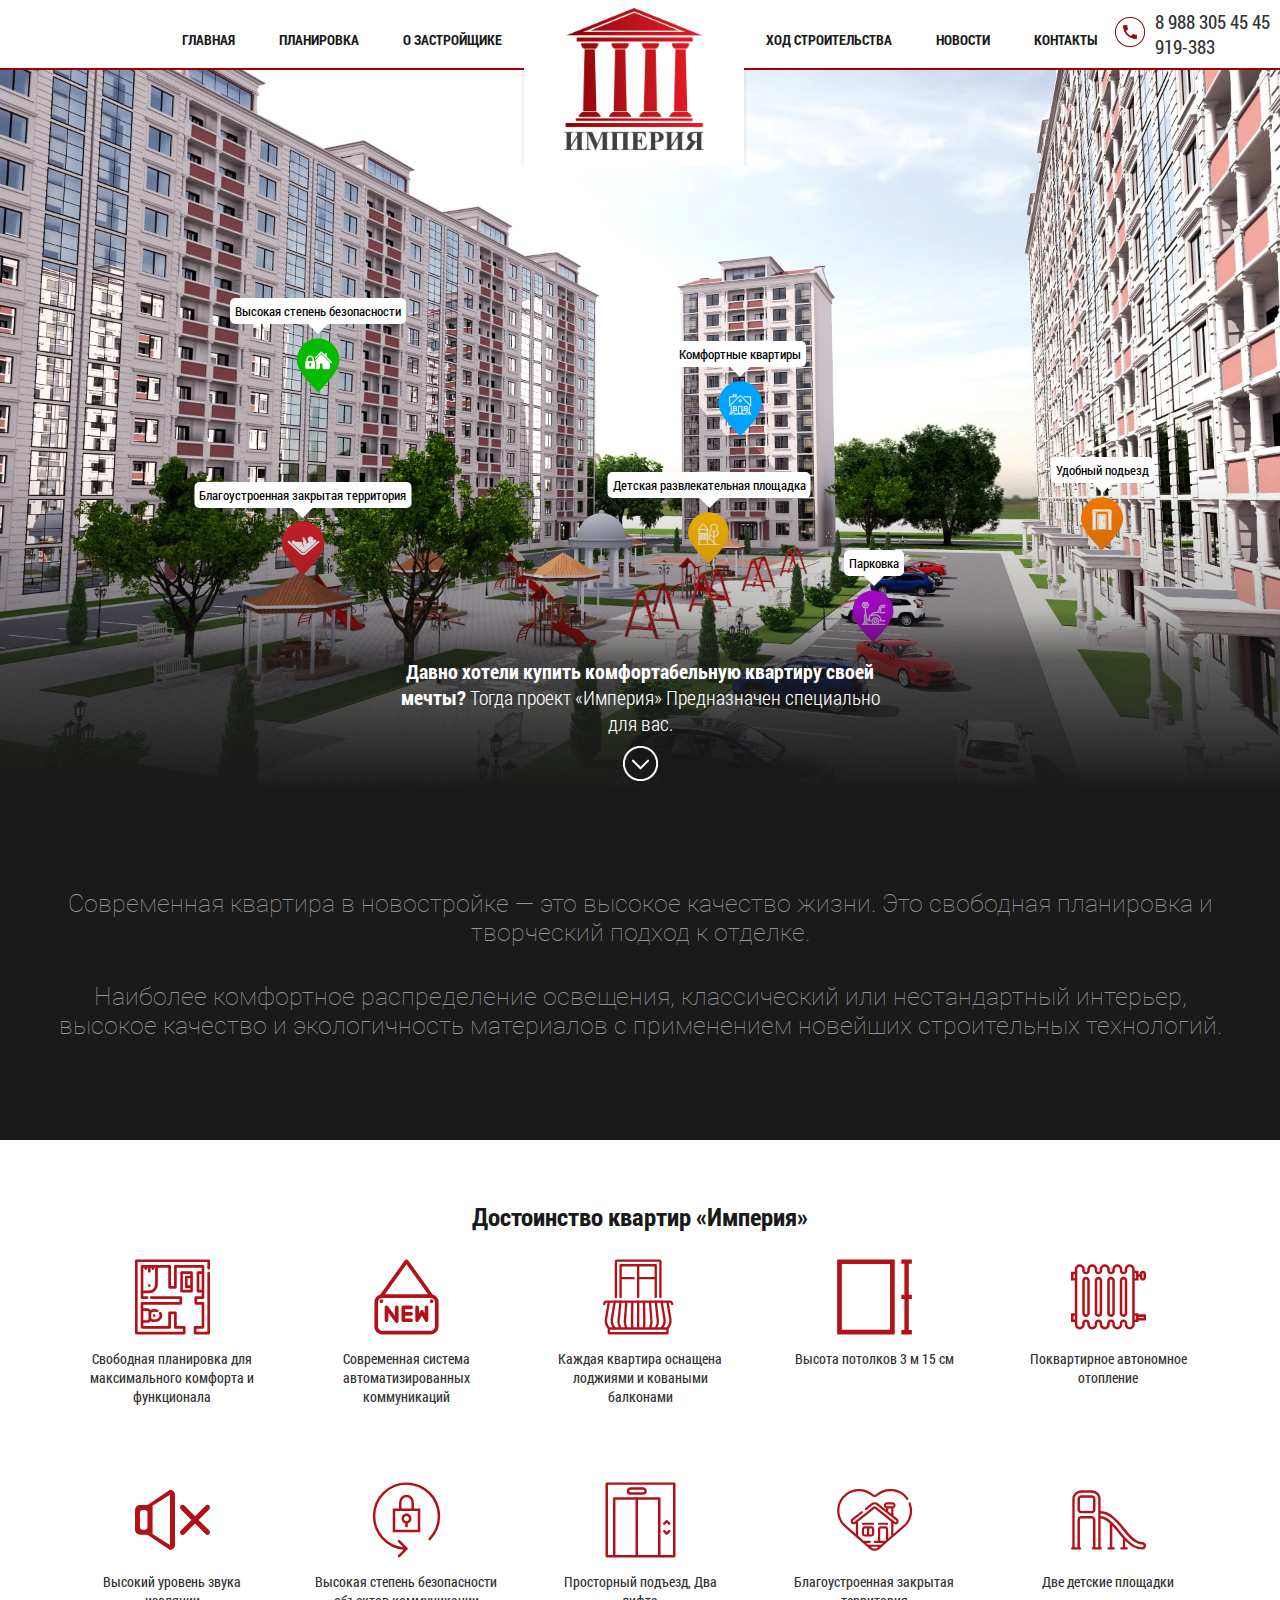
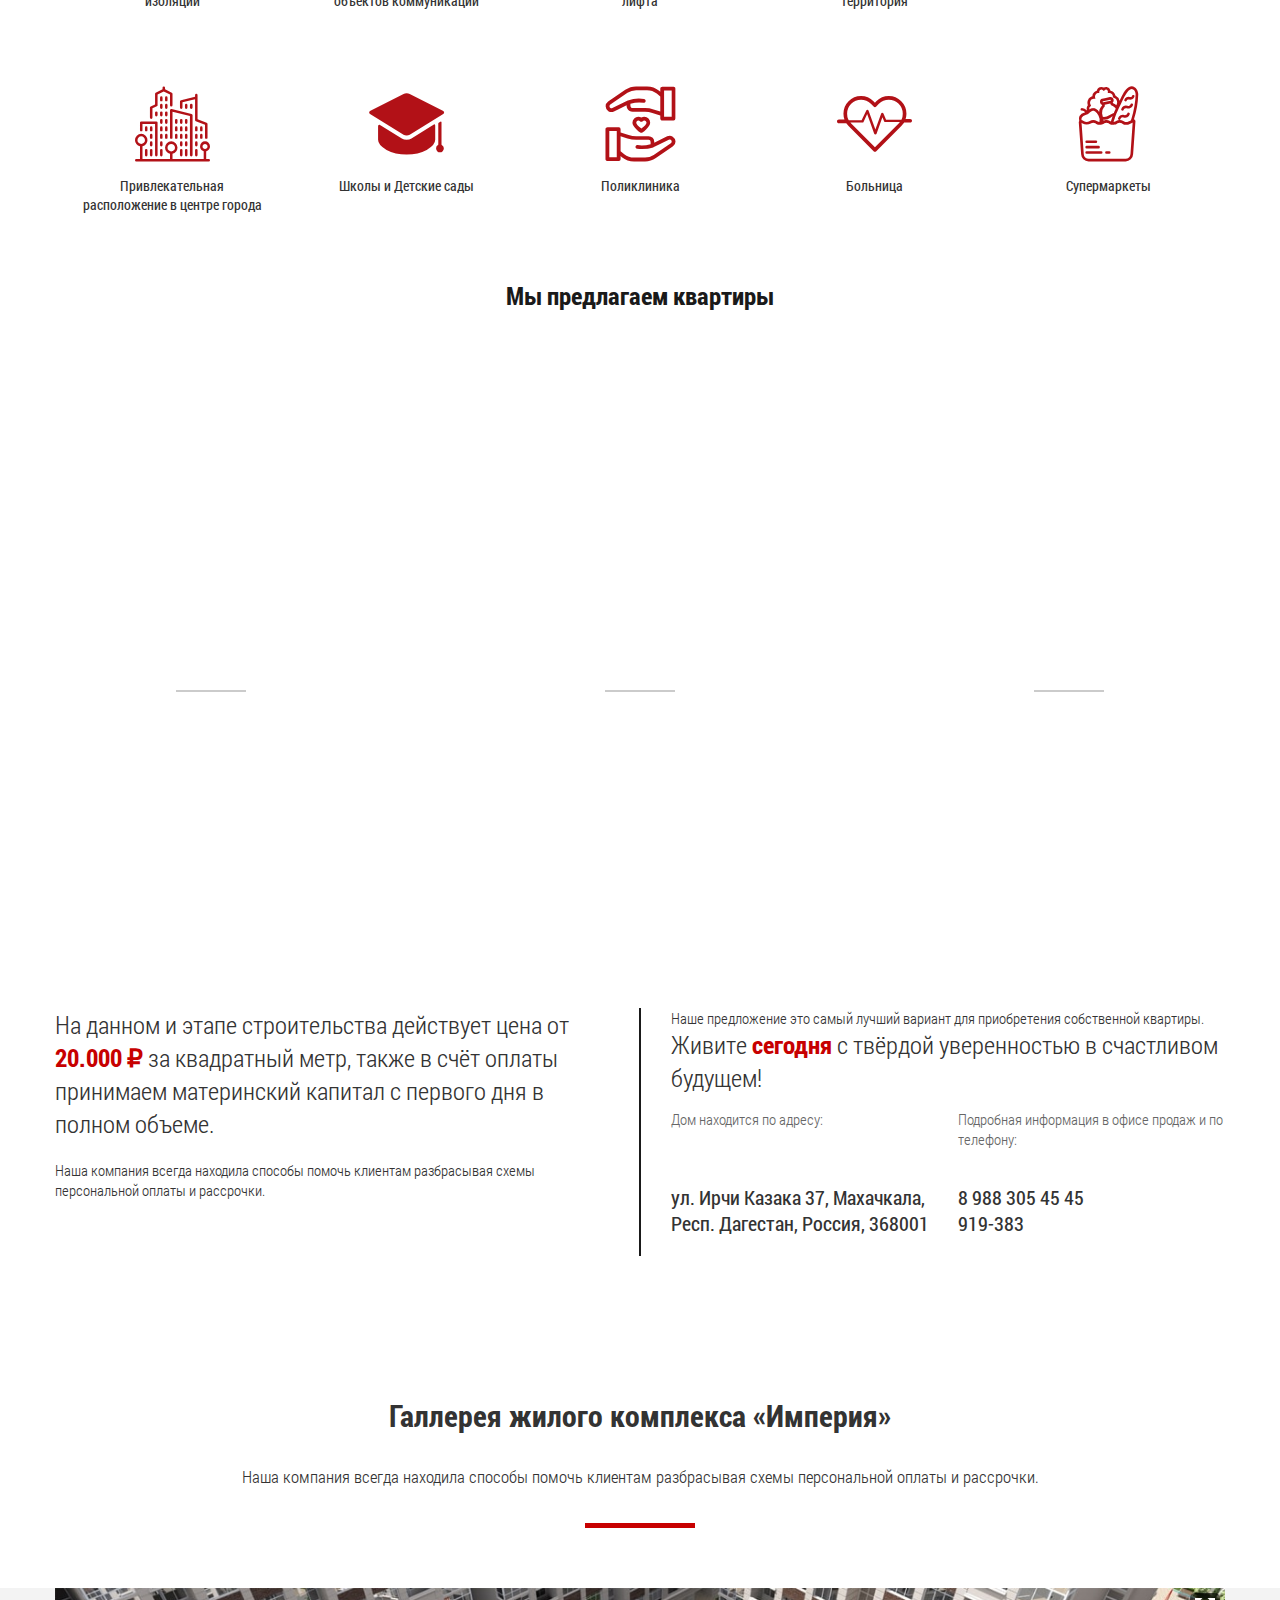
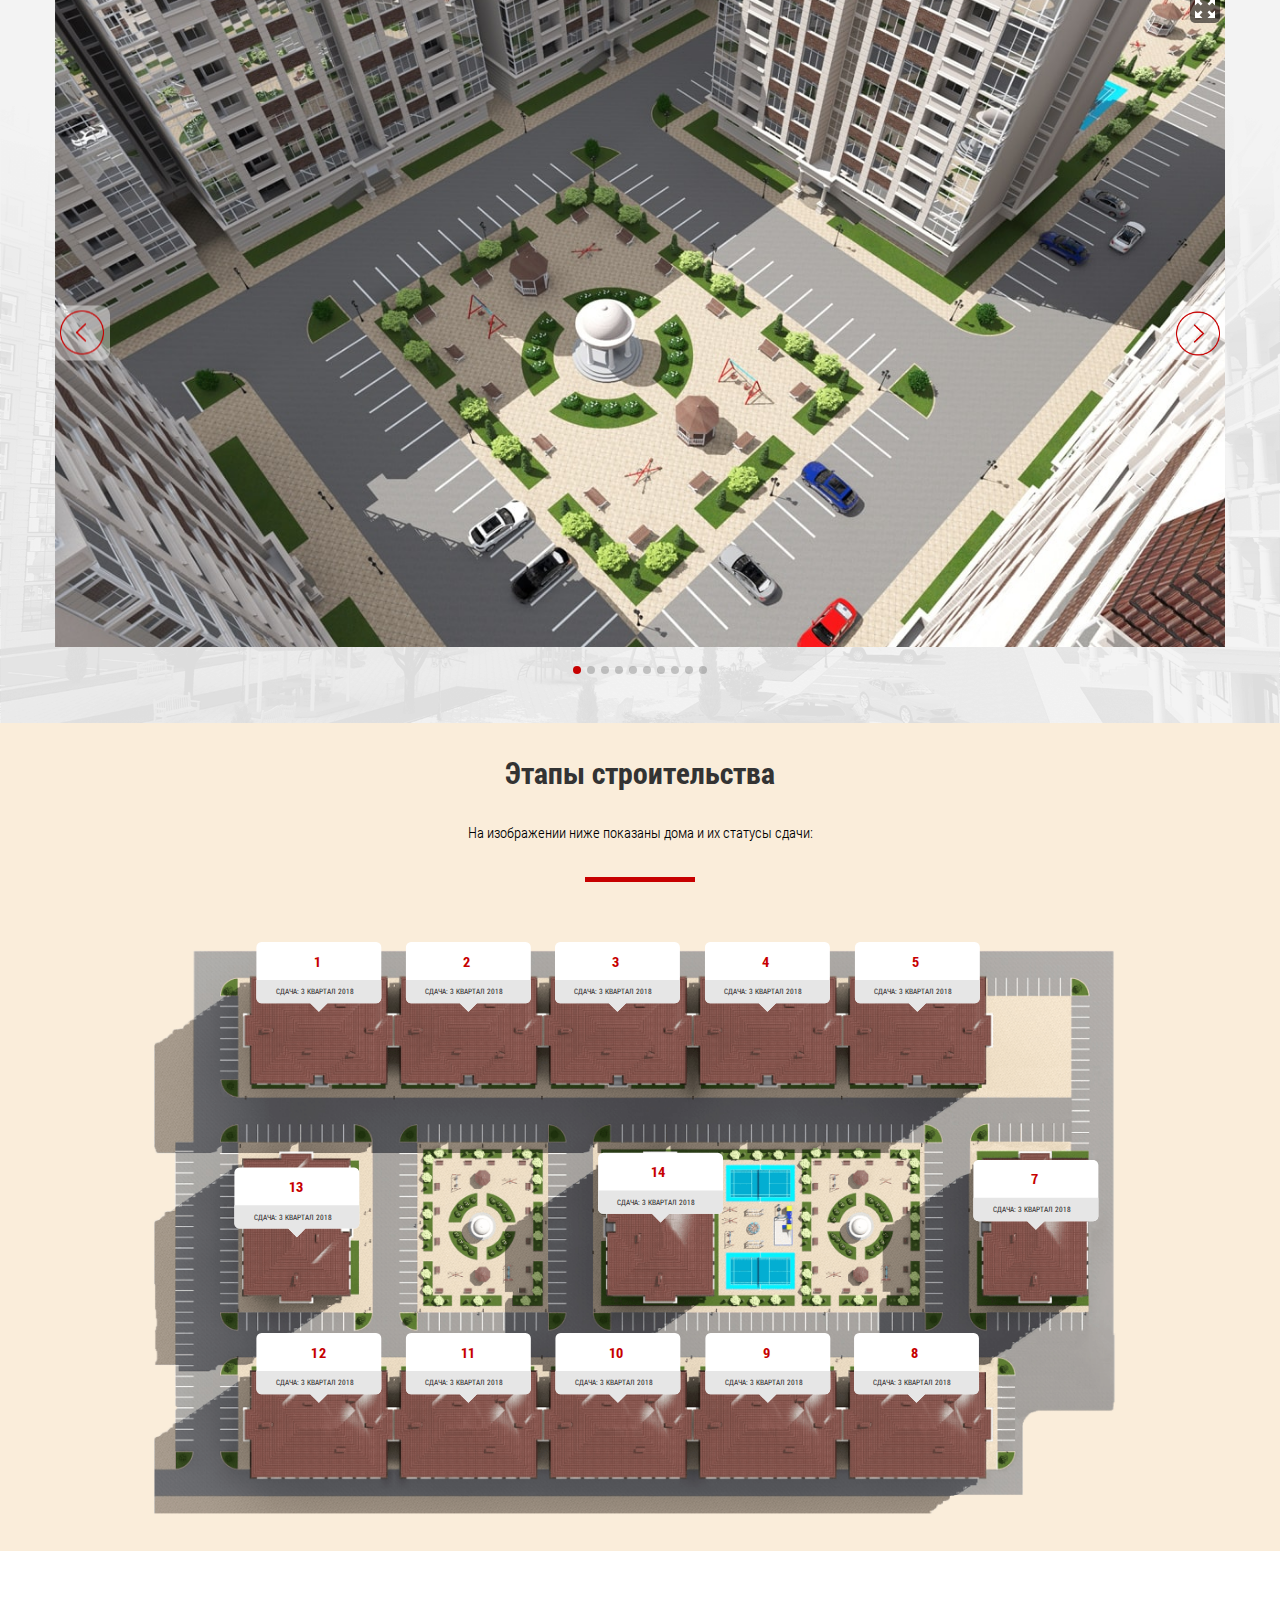
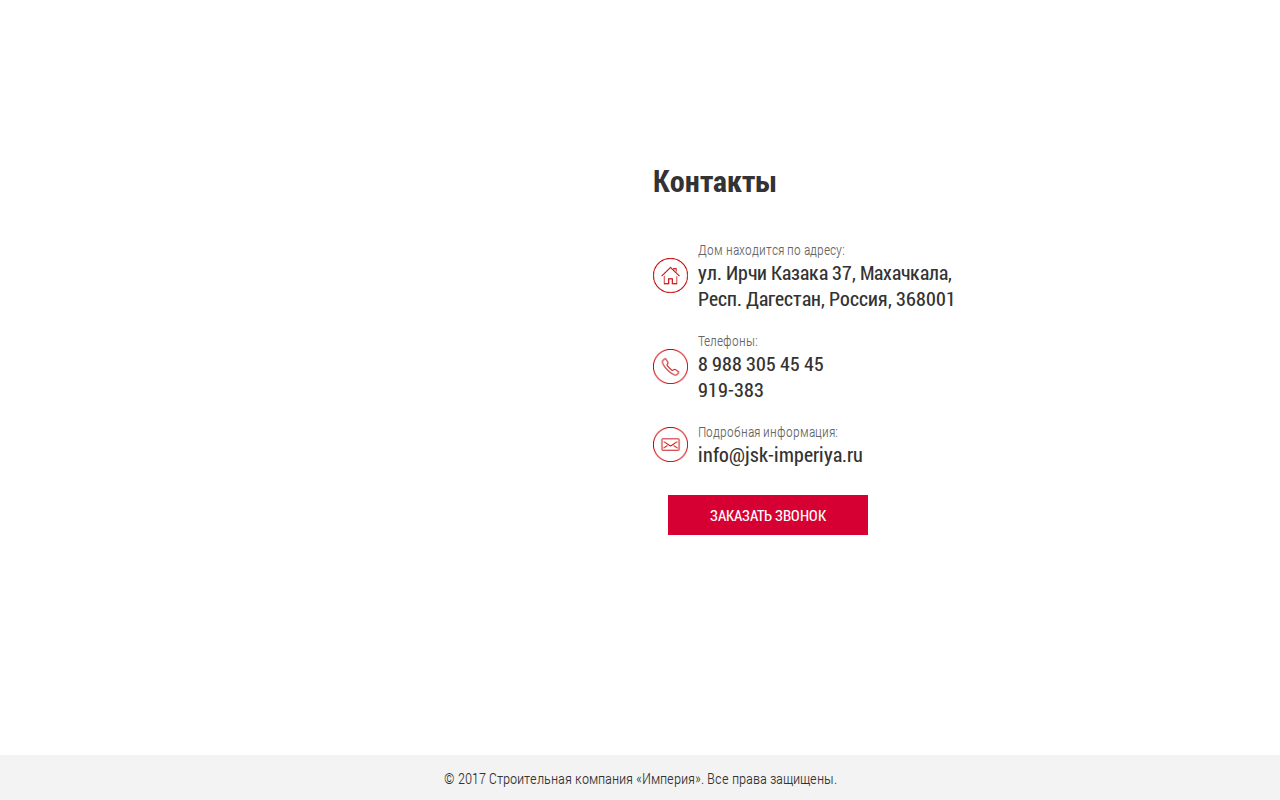
<file: index.html>
<!DOCTYPE html>
<html lang="ru">

<head>
	<meta charset="UTF-8">
	<title>ЖСК Империя</title>
	<meta name="viewport" content="width=device-width, initial-scale=1">
	<link rel="stylesheet" href="./css/normalize.css">
	<link rel="stylesheet" href="./plugins/slick-1.6.0/slick/slick.css">
	<link rel="stylesheet" href="./css/flaticon.css">
	<link rel="stylesheet" href="./plugins/fancybox-master/dist/jquery.fancybox.min.css">

	<link rel="stylesheet" href="./css/styles.css">
	<link rel="stylesheet" href="./css/mediaQueries.css">
	<link rel="icon" href="./img/favicon.png">
	<script src="./js/jquery.2.2.4.min.js"></script>
</head>

<body>
	<header class="header">
		<div class="container">
			<nav class="header__nav">
				<ul class="header__ul">
					<li>
						<a class="nav_a" href="#main">Главная</a>
					</li>
					<li>
						<a class="page-load plan" data-page="./page/plan.html" data-page-name="plan" href="#">планировка</a>
					</li>
					<li>
						<a class="page-load about-us" data-page="./page/about.html" data-page-name="about" href="#">о застройщике</a>
					</li>
					<li class="header__li-logo">
						<a class="logo-wrap" href="/">
							<img src="./img/logo.png" alt="">
							<img class="logo-small" src="./img/logo-small.png" alt="">
						</a>
					</li>
					<li>
						<a class="page-load hod_build" data-page="./page/building.html" data-page-name="building" href="#">Ход строительства</a>
					</li>
					<li>
						<a class="page-load news_a" data-page="./page/news" data-page-name="news" href="#">новости</a>
					</li>
					<li>
						<a class="nav_a" href="#contacts">контакты</a>
					</li>
				</ul>
			</nav>
		</div>
		<div class="phone">
			<div class="icn-phone">
				<img src="./img/phone.png" alt="">
			</div>
			<div class="phone-text">
				<a href="tel:89883054545">
					8 988 305 45 45
				</a>
				<a href="tel:919383">
					919-383
				</a>
			</div>
		</div>
		<div id="mob_menu" class="mob_menu">
			Меню
		</div>
	</header>
	<span class="wrap-main">
		<section id="main" class="sec_1">
			<div class="svg-wrap">
				<svg version="1.1" id="Layer_1" xmlns="http://www.w3.org/2000/svg" xmlns:xlink="http://www.w3.org/1999/xlink" x="0px" y="0px"
				 viewBox="0 0 1920 1080" style="enable-background:new 0 0 1920 1080;" xml:space="preserve">
					<defs>
						<style>
							.svg-wrap .cls-1 {
								fill: #04bb00;
							}

							.svg-wrap .cls-2 {
								fill: #d200ff;
							}

							.svg-wrap .cls-3 {
								fill: #00a2ff;
							}

							.svg-wrap .cls-4 {
								fill: #d71e29;
							}

							.svg-wrap .cls-5 {
								fill: #ff7e00;
							}

							.svg-wrap .cls-6 {
								fill: #ffba00;
							}

							.svg-wrap .cls-7 {
								fill: #fff;
							}

							.svg-wrap .cls-8 {
								font-size: 23px;
							}

							.svg-wrap .cls-13,
							.svg-wrap .cls-19,
							.svg-wrap .cls-26,
							.svg-wrap .cls-31,
							.svg-wrap .cls-36,
							.svg-wrap .cls-8 {
								font-family: RobotoCondensed;
								font-weight: 400;
							}

							.svg-wrap .cls-9 {
								letter-spacing: -0.01em;
							}

							.svg-wrap .cls-10 {
								letter-spacing: -0.04em;
							}

							.svg-wrap .cls-11 {
								letter-spacing: 0em;
							}

							.svg-wrap .cls-12 {
								letter-spacing: -0.01em;
							}

							.svg-wrap .cls-13 {
								font-size: 30px;
							}

							.svg-wrap .cls-14 {
								letter-spacing: -0.01em;
							}

							.svg-wrap .cls-15 {
								letter-spacing: 0em;
							}

							.svg-wrap .cls-16 {
								letter-spacing: -0.01em;
							}

							.svg-wrap .cls-17 {
								letter-spacing: -0.01em;
							}

							.svg-wrap .cls-18 {
								letter-spacing: -0.01em;
							}

							.svg-wrap .cls-19 {
								font-size: 30px;
							}

							.svg-wrap .cls-20 {
								letter-spacing: -0.01em;
							}

							.svg-wrap .cls-21 {
								letter-spacing: 0em;
							}

							.svg-wrap .cls-22 {
								letter-spacing: -0.01em;
							}

							.svg-wrap .cls-23 {
								letter-spacing: -0.01em;
							}

							.svg-wrap .cls-24 {
								letter-spacing: -0.01em;
							}

							.svg-wrap .cls-25 {
								letter-spacing: 0em;
							}

							.svg-wrap .cls-26 {
								font-size: 25px;
							}

							.svg-wrap .cls-27 {
								letter-spacing: -0.01em;
							}

							.svg-wrap .cls-28 {
								letter-spacing: 0em;
							}

							.svg-wrap .cls-29 {
								letter-spacing: -0.04em;
							}

							.svg-wrap .cls-30 {
								letter-spacing: -0.04em;
							}

							.svg-wrap .cls-31 {
								font-size: 30px;
							}

							.svg-wrap .cls-32 {
								letter-spacing: -0.04em;
							}

							.svg-wrap .cls-33 {
								letter-spacing: 0em;
							}

							.svg-wrap .cls-34 {
								letter-spacing: -0.01em;
							}

							.svg-wrap .cls-35 {
								letter-spacing: -0.04em;
							}

							.svg-wrap .cls-36 {
								font-size: 32px;
							}

							.svg-wrap .cls-37 {
								letter-spacing: -0.01em;
							}

							.svg-wrap .cls-38 {
								letter-spacing: 0em;
							}
						</style>
					</defs>
					<image id="main-svg-img" style="overflow:visible;" width="1920" height="1080" xlink:href="./img/ACCamera.jpg"></image>
					<g class="sec-1-icn" data-for='1'>
						<path id="SvgjsPath1007_2_" fill="#04BB00" d="M477.2,402.7c17.7,0,32,14.7,32,32.9c0,18.2-32,47.3-32,47.3s-32-29.1-32-47.3
		C445.2,417.4,459.6,402.7,477.2,402.7z" />
						<image style="overflow:visible;enable-background:new;" width="59" height="42" xlink:href="./img/006-home-with-locked-padlock.svg"
						 transform="matrix(0.9639 0 0 0.9639 449.6803 415.2913)"></image>
						<g class="sec-1-svg-text">
							<path id="SvgjsPath1007-8" data-name="SvgjsPath1007" class="cls-7" d="M1545,808.56h249c4.4,0,8,4.87,8,10.87v29c0,6-3.57,10.87-8,10.87h-90.88c-3.78,0-16.17,16.31-20,16.31.13-.11,5.25-16.31,1.33-16.31H1545c-4.4,0-8-4.87-8-10.87v-29C1537,813.43,1540.59,808.56,1545,808.56Z"
							/>
							<text class="cls-13" transform="translate(1563.08 842.08)">Высокая степень безопасности</text>
						</g>
					</g>
					<g class="sec-1-icn" data-for='2'>
						<path id="SvgjsPath1007" fill="#D200FF" d="M1309.5,780.6c16.9,0,30.7,14.1,30.7,31.5s-30.7,45.4-30.7,45.4s-30.7-27.9-30.7-45.4
		C1278.9,794.7,1292.6,780.6,1309.5,780.6z" />
						<image style="overflow:visible;enable-background:new;" width="72" height="47" xlink:href="./img/002-car-parking.svg" transform="matrix(0.7326 0 0 0.7326 1283.926 797.9572)"></image>
						<g class="sec-1-svg-text">
							<path id="SvgjsPath1007-12" data-name="SvgjsPath1007" class="cls-7" d="M2426,486.28h167.65c3,0,5.36,4.42,5.36,9.86v26.3c0,5.45-2.4,9.86-5.36,9.86h-61.18c-2.55,0-10.89,14.79-13.48,14.79.09-.1,3.54-14.79.89-14.79H2426c-3,0-5.36-4.42-5.36-9.86v-26.3C2420.65,490.7,2423.05,486.28,2426,486.28Z"
							/>
							<text class="cls-36" transform="translate(2446.98 520.69)">Парковка</text>
						</g>
					</g>
					<g class="sec-1-icn" data-for='3'>
						<path id="SvgjsPath1007_3_" fill="#00A2FF" d="M1110.4,467c18,0,32.6,15,32.6,33.5c0,18.5-32.6,48.1-32.6,48.1s-32.6-29.6-32.6-48.1
		C1077.8,481.9,1092.3,467,1110.4,467z" />
						<image style="overflow:visible;enable-background:new;" width="59" height="42" xlink:href="./img/005-house.svg" transform="matrix(0.7775 0 0 0.7775 1087.4019 485.4155)"></image>
						<g class="sec-1-svg-text">
							<path id="SvgjsPath1007-10" data-name="SvgjsPath1007" class="cls-7" d="M2056.5,324.45h240.8c4.26,0,7.71,4.53,7.71,10.11v27c0,5.58-3.45,10.11-7.71,10.11h-87.87c-3.66,0-15.63,15.17-19.36,15.17.13-.1,5.08-15.17,1.28-15.17H2056.5c-4.26,0-7.71-4.53-7.71-10.11v-27C2048.79,329,2052.24,324.45,2056.5,324.45Z"
							/>
							<text class="cls-26" transform="translate(2058.33 355.63)">Комфортные квартиры</text>
						</g>
					</g>
					<g class="sec-1-icn" data-for='4'>
						<path id="SvgjsPath1007_4_" fill="#D71E29" d="M454.4,677.3c17.7,0,32.1,14.7,32.1,32.9c0,18.2-32.1,47.4-32.1,47.4
		s-32.1-29.2-32.1-47.4C422.3,692,436.7,677.3,454.4,677.3z" />
						<image style="overflow:visible;enable-background:new;" width="59" height="42" xlink:href="./img/004-reading-book.svg" transform="matrix(1.1 0 0 1.1 422.7924 690.4301)"></image>
						<g class="sec-1-svg-text">
							<path id="SvgjsPath1007-9" data-name="SvgjsPath1007" class="cls-7" d="M1034.17,907.41h228.71c4,0,7.32,4.92,7.32,11v29.28c0,6.06-3.28,11-7.32,11h-83.46c-3.47,0-14.85,16.47-18.39,16.47.12-.11,4.83-16.47,1.22-16.47H1034.17c-4,0-7.32-4.92-7.32-11V918.39C1026.86,912.33,1030.13,907.41,1034.17,907.41Z"
							/>
							<text class="cls-19" transform="translate(1043.27 941.27)">Благоустроенная закрытая территория</text>
						</g>
					</g>
					<g class="sec-1-icn" data-for='5'>
						<path id="SvgjsPath1007_5_" fill="#FF7E00" d="M1653.1,641c17.5,0,31.7,14.5,31.7,32.5c0,18-31.7,46.8-31.7,46.8
		s-31.7-28.8-31.7-46.8S1635.6,641,1653.1,641z" />
						<image style="overflow:visible;enable-background:new;" width="59" height="42" xlink:href="./img/003-elegant-door-of-entrance-with-columns.svg"
						 transform="matrix(0.7558 0 0 0.7558 1630.8119 658.9549)"></image>
						<g class="sec-1-svg-text">
							<path id="SvgjsPath1007-11" data-name="SvgjsPath1007" class="cls-7" d="M640.57,309.06h239c4.22,0,7.65,5.14,7.65,11.47v30.59c0,6.33-3.42,11.47-7.65,11.47h-87.2c-3.63,0-15.52,17.21-19.22,17.21.13-.12,5-17.21,1.27-17.21H640.57c-4.22,0-7.65-5.14-7.65-11.47V320.53C632.92,314.2,636.35,309.06,640.57,309.06Z"
							/>
							<text class="cls-31" transform="translate(655.97 344.43)">Удобный подьезд</text>
						</g>
					</g>
					<g class="sec-1-icn" data-for='6'>
						<path id="SvgjsPath1007_1_" fill="#FFBA00" d="M1062.8,663.4c16.9,0,30.6,14.1,30.6,31.4s-30.6,45.2-30.6,45.2s-30.6-27.9-30.6-45.2
		C1032.2,677.4,1045.9,663.4,1062.8,663.4z" />
						<image style="overflow:visible;enable-background:new;" width="70" height="45" xlink:href="./img/001-playground.svg" transform="matrix(0.7306 0 0 0.7306 1037.2772 680.1672)"></image>
						<g class="sec-1-svg-text">
							<path id="SvgjsPath1007-7" data-name="SvgjsPath1007" class="cls-7" d="M1107.53,500.7h350.27A11,11,0,0,1,1469,511.39v28.5a11,11,0,0,1-11.21,10.69H1330c-5.32,0-22.74,16-28.17,16,.18-.11,7.39-16,1.87-16H1107.53a11,11,0,0,1-11.21-10.69v-28.5A11,11,0,0,1,1107.53,500.7Z"
							/>
							<text class="cls-8" transform="translate(1115.23 534.65)">Детская развлекательная площадка</text>
						</g>
					</g>
				</svg>
				<div class="mob-advan">
					<h3 class="mob-advan-title">
						Преимущества наших домов
					</h3>
					<ul class="mob-advan-ul">
						<li class="advan-item">Высокая степень безопасности</li>
						<li class="advan-item">Парковка</li>
						<li class="advan-item">Комфортные квартиры</li>
						<li class="advan-item">Благоустроенная закрытая территория</li>
						<li class="advan-item">Удобный подьезд</li>
						<li class="advan-item">Детская развлекательная площадка</li>
					</ul>
				</div>
				<div class="sec1-text-wrap">
					<div class="container">

						<div class="sec1-text">
							<span class="sec1-text-bold">
								Давно хотели купить комфортабельную квартиру своей мечты?
							</span>
							<span class="sec1-text-light">
								Тогда проект «Империя» Предназначен специально для вас.
							</span>
						</div>
						<div class="arrow-down">
							<img src="./img/arrow-down.png" alt="">
						</div>
					</div>
				</div>
			</div>
		</section>


		<div class="baloon" data-for='1'>
			Высокая степень безопасности
		</div>
		<div class="baloon" data-for='2'>
			Парковка
		</div>
		<div class="baloon" data-for='3'>
			Комфортные квартиры
		</div>
		<div class="baloon" data-for='4'>
			Благоустроенная закрытая территория
		</div>
		<div class="baloon" data-for='5'>
			Удобный подьезд
		</div>
		<div class="baloon" data-for='6'>
			Детская развлекательная площадка
		</div>



		<script async src="./js/baloon.js"></script>


		<section class="sec-2">
			<div class="container">
				<div class="sec-2-text">
					<div class="sec-2-text-first">
						Современная квартира в новостройке — это высокое качество жизни. Это свободная планировка и творческий подход к отделке.
					</div>

					<div class="sec-2-text-second">
						Наиболее комфортное распределение освещения, классический или нестандартный интерьер, высокое качество и экологичность материалов
						с применением новейших строительных технологий.
					</div>
				</div>
			</div>
		</section>

		<section class="sec-3">
			<div class="container">
				<h3 class="sec-3-title">
					Достоинство квартир «Империя»
				</h3>
				<div class="dignity-wrap">
					<div class="dignity-item">
						<div class="dignity-img">
							<i class="flaticon-interior-design dignity-icn"></i>
						</div>
						<div class="dignity-text">
							Свободная планировка для максимального комфорта и функционала
						</div>
					</div>
					<div class="dignity-item">
						<div class="dignity-img">
							<i class="flaticon-new dignity-icn"></i>
						</div>
						<div class="dignity-text">
							Современная система автоматизированных коммуникаций
						</div>
					</div>
					<div class="dignity-item">
						<div class="dignity-img">
							<i class="flaticon-antique-balcony dignity-icn"></i>
						</div>
						<div class="dignity-text">
							Каждая квартира оснащена лоджиями и коваными балконами
						</div>
					</div>
					<div class="dignity-item">
						<div class="dignity-img">
							<i class="flaticon-height-rectangular-shape-symbol dignity-icn"></i>
						</div>
						<div class="dignity-text">
							Высота потолков 3 м 15 см
						</div>
					</div>
					<div class="dignity-item">
						<div class="dignity-img">
							<i class="flaticon-radiator dignity-icn"></i>
						</div>
						<div class="dignity-text">
							Поквартирное автономное отопление
						</div>
					</div>
					<div class="dignity-item">
						<div class="dignity-img">
							<i class="flaticon-audio-tool-in-silence dignity-icn"></i>
						</div>
						<div class="dignity-text">
							Высокий уровень звука изоляции
						</div>
					</div>
					<div class="dignity-item">
						<div class="dignity-img">
							<i class="flaticon-lock dignity-icn"></i>
						</div>
						<div class="dignity-text">
							Высокая степень безопасности объектов коммуникации
						</div>
					</div>
					<div class="dignity-item">
						<div class="dignity-img">
							<i class="flaticon-elevator dignity-icn"></i>
						</div>
						<div class="dignity-text">
							Просторный подъезд, Два лифта
						</div>
					</div>
					<div class="dignity-item">
						<div class="dignity-img">
							<i class="flaticon-construction dignity-icn"></i>
						</div>
						<div class="dignity-text">
							Благоустроенная закрытая территория
						</div>
					</div>
					<div class="dignity-item">
						<div class="dignity-img">
							<i class="flaticon-toboggan dignity-icn"></i>
						</div>
						<div class="dignity-text">
							Две детские площадки
						</div>
					</div>
					<div class="dignity-item">
						<div class="dignity-img">
							<i class="flaticon-cityscape dignity-icn"></i>
						</div>
						<div class="dignity-text">
							Привлекательная расположение в центре города
						</div>
					</div>
					<div class="dignity-item">
						<div class="dignity-img">
							<i class="flaticon-college-graduation dignity-icn"></i>
						</div>
						<div class="dignity-text">
							Школы и Детские сады
						</div>
					</div>
					<div class="dignity-item">
						<div class="dignity-img">
							<i class="flaticon-care dignity-icn"></i>
						</div>
						<div class="dignity-text">
							Поликлиника
						</div>
					</div>
					<div class="dignity-item">
						<div class="dignity-img">
							<i class="flaticon-heartbeat dignity-icn"></i>
						</div>
						<div class="dignity-text">
							Больница
						</div>
					</div>
					<div class="dignity-item">
						<div class="dignity-img">
							<i class="flaticon-groceries dignity-icn"></i>
						</div>
						<div class="dignity-text">
							Супермаркеты
						</div>
					</div>
				</div>
			</div>
		</section>
		<section class="sec-4">
			<div class="container">
				<h3 class="sec-4-title">
					Мы предлагаем квартиры
				</h3>
			</div>
			<div class="room-wrap">
				<div class="room-item item-1 lazyload" data-src="./img/room.png">
					<div class="room-count">
						1
					</div>
					<p class="room-text">
						комната
					</p>
					<div class="room-line"></div>
					<p class="room-square">
						58 м
						<sup>2</sup>, 62 м
						<sup>2</sup>
					</p>
				</div>
				<div class="room-item item-2 lazyload" data-src="./img/room2.png">
					<div class="room-count">
						2
					</div>
					<p class="room-text">
						комнаты
					</p>
					<div class="room-line"></div>
					<p class="room-square">75 м
						<sup>2</sup>, 79 м
						<sup>2</sup>
					</p>
				</div>
				<div class="room-item item-3 lazyload" data-src="./img/room3.png">
					<div class="room-count">
						3
					</div>
					<p class="room-text">
						комнаты
					</p>
					<div class="room-line"></div>
					<p class="room-square">106 м
						<sup>2</sup>
					</p>
				</div>
			</div>
		</section>
		<section class="sec-5 lazyload" data-src="./img/sec-5-bg.png">
			<div class="container clearfix">
				<div class="sec-5-text-wrap">
					<div class="sec-5-text">
						<div class="sec-5-price">
							На данном и этапе строительства действует цена от
							<span class="spec-price">20.000 ₽</span> за квадратный метр, также в счёт оплаты принимаем материнский капитал с первого дня в полном объеме.
						</div>
						<div class="sec-5-cred">
							Наша компания всегда находила способы помочь клиентам разбрасывая схемы персональной оплаты и рассрочки.
						</div>
					</div>
					<div class="sec-5-text">
						<div class="sec-5-our-offers">
							Наше предложение это самый лучший вариант для приобретения собственной квартиры.
						</div>
						<div class="sec-5-live-today">
							Живите
							<span class="today">сегодня</span> с твёрдой уверенностью в счастливом будущем!
						</div>
						<div class="sec-5-contacts-wrap">
							<div class="sec-5-contacts">
								<p class="sec-5-contacts-head">
									Дом находится по адресу:
								</p>

								<p class="sec-5-contacts-head">
									Подробная информация в офисе продаж и по телефону:

								</p>
							</div>
						</div>
						<div class="sec-5-contacts-wrap">
							<div class="sec-5-contacts">

								<p class="sec-5-contacts-body">
									ул. Ирчи Казака 37, Махачкала, Респ. Дагестан, Россия, 368001
								</p>
								<p class="sec-5-contacts-body">
									8 988 305 45 45
									<br/> 919-383
								</p>
							</div>
						</div>

					</div>
				</div>

			</div>
		</section>
		<section class="sec-6">
			<div class="container">
				<h3 class="sec-6-title">
					Галлерея жилого комплекса «Империя»
				</h3>
				<p class="sec-6-descr">
					Наша компания всегда находила способы помочь клиентам разбрасывая схемы персональной оплаты и рассрочки.
				</p>
				<div class="sec-6-line">
				</div>

			</div>
		</section>
		<div class="sec-6-slider-wrap">
			<div class="container">
				<div class="slick-slider">
					<div class="item">
						<a href="./img/4.jpg" data-fancybox="images">
							<img class="slider-img" data-lazy="./img/4.jpg" alt="">
							<div class="fullscreen" title="На весь экран">
								<img src="./img/icn-fullscreen.svg" alt="">
							</div>
						</a>
					</div>
					<div class="item">
						<a href="./img/5.jpg" data-fancybox="images">
							<img class="slider-img" data-lazy="./img/5.jpg" alt="">
							<div class="fullscreen" title="На весь экран">
								<img src="./img/icn-fullscreen.svg" alt="">
							</div>
						</a>
					</div>
					<div class="item">
						<a href="./img/3.jpg" data-fancybox="images">
							<img class="slider-img" data-lazy="./img/3.jpg" alt="">
							<div class="fullscreen" title="На весь экран">
								<img src="./img/icn-fullscreen.svg" alt="">
							</div>
						</a>
					</div>
					<div class="item">
						<a href="./img/2.jpg" data-fancybox="images">
							<img class="slider-img" data-lazy="./img/2.jpg" alt="">
							<div class="fullscreen" title="На весь экран">
								<img src="./img/icn-fullscreen.svg" alt="">
							</div>
						</a>
					</div>
					<div class="item">
						<a href="./img/8.jpg" data-fancybox="images">
							<img class="slider-img" data-lazy="./img/8.jpg" alt="">
							<div class="fullscreen" title="На весь экран">
								<img src="./img/icn-fullscreen.svg" alt="">
							</div>
						</a>
					</div>

					<div class="item">
						<a href="./img/1.jpg" data-fancybox="images">
							<img class="slider-img" data-lazy="img/1.jpg" alt="">
							<div class="fullscreen" title="На весь экран">
								<img src="./img/icn-fullscreen.svg" alt="">
							</div>
						</a>
					</div>
					<div class="item">
						<a href="./img/6.jpg" data-fancybox="images">
							<img class="slider-img" data-lazy="./img/6.jpg" alt="">
						</a>
						<div class="fullscreen" title="На весь экран">
							<img src="./img/icn-fullscreen.svg" alt="">
						</div>
					</div>
					<div class="item">
						<a href="./img/7.jpg" data-fancybox="images">
							<img class="slider-img" data-lazy="./img/7.jpg" alt="">
							<div class="fullscreen" title="На весь экран">
								<img src="./img/icn-fullscreen.svg" alt="">
							</div>
						</a>
					</div>
					<div class="item">
						<a href="./img/9.jpg" data-fancybox="images">
							<img class="slider-img" data-lazy="./img/9.jpg" alt="">
							<div class="fullscreen" title="На весь экран">
								<img src="./img/icn-fullscreen.svg" alt="">
							</div>
						</a>
					</div>
					<div class="item">
						<a href="./img/10.jpg" data-fancybox="images">
							<img class="slider-img" data-lazy="./img/10.jpg" alt="">
							<div class="fullscreen" title="На весь экран">
								<img src="./img/icn-fullscreen.svg" alt="">
							</div>
						</a>
					</div>
				</div>
			</div>
		</div>
		<section class="sec-7">
			<div class="container">
				<h3 class="sec-7-title">
					Этапы строительства
				</h3>
				<p class="sec-7-descr">
					На изображении ниже показаны дома и их статусы сдачи:
				</p>

				<div class="sec-6-line"></div>

			</div>
			<div class="sec-7-img-wrap">
				<svg class="sec7-svg" id="Layer_1" data-name="Layer 1" xmlns="http://www.w3.org/2000/svg" xmlns:xlink="http://www.w3.org/1999/xlink"
				 viewBox="0 0 2212 1308.3">
					<defs>
						<style>
							.sec7-svg .cls-1 {
								fill: #fff;
							}

							.sec7-svg .cls-2 {
								fill: #e6e6e6;
							}

							.sec7-svg .cls-3 {
								font-size: 17px;
								fill: #333;
								font-family: RobotoCondensed;
							}

							.sec7-svg .cls-4 {
								letter-spacing: 0.01em;
							}

							.sec7-svg .cls-5 {
								letter-spacing: -0.03em;
							}

							.sec7-svg .cls-6 {
								letter-spacing: 0.01em;
							}

							.sec7-svg .cls-7 {
								letter-spacing: -0.04em;
							}

							.sec7-svg .cls-8 {
								letter-spacing: 0.01em;
							}

							.sec7-svg .cls-9 {
								font-size: 32.78px;
								fill: #c70000;
								font-family: RobotoCondensed;
								font-weight: 700;
							}
						</style>
					</defs>
					<image width="2212" height="1279" transform="translate(-10 20.3)" xlink:href="./img/sec-7-bg-4.png" />
					<g>
						<path id="SvgjsPath1010" class="cls-1" d="M1875.1,495.5h260.5c6.5,0,11.7,5.3,11.8,11.8v115.6c0,6.5-5.3,11.7-11.8,11.8h-110.7l-19.6,19.6l-19.6-19.6h-110.7c-6.5,0-11.7-5.3-11.8-11.8V507.2C1863.3,500.7,1868.6,495.5,1875.1,495.5z"
						/>
						<path id="SvgjsPath1011" class="cls-2" d="M2147.3,581.7v41.2c0,6.5-5.3,11.7-11.8,11.8h-110.7l-19.6,19.6l-19.6-19.6h-110.7
				c-6.5,0-11.7-5.3-11.8-11.8v-41.2" />
						<text transform="matrix(1 0 0 1 1907.33 614.78)" class="cls-3">СДАЧА: 3 КВАРТАЛ 2018</text>
						<text transform="matrix(1.04 0 0 1 1993.3301 551.2301)" class="cls-9">7</text>
					</g>
					<g>
						<path id="SvgjsPath1010-2" data-name="SvgjsPath1010" class="cls-1" d="M1603.59,889.08h260.5a11.77,11.77,0,0,1,11.75,11.75v115.56a11.76,11.76,0,0,1-11.75,11.75H1753.43l-19.58,19.58-19.58-19.58H1603.59a11.76,11.76,0,0,1-11.75-11.75V900.83A11.77,11.77,0,0,1,1603.59,889.08Z"
						/>
						<path id="SvgjsPath1011-2" data-name="SvgjsPath1011" class="cls-2" d="M1875.85,975.26v41.13a11.76,11.76,0,0,1-11.75,11.75H1753.43l-19.58,19.58-19.58-19.58H1603.59a11.76,11.76,0,0,1-11.75-11.75V975.26"
						/>
						<text class="cls-3" transform="translate(1635.85 1008.39)">СДАЧА: 3 КВАРТАЛ 2018</text>
						<text class="cls-9" transform="translate(1721.85 944.84) scale(1.04 1)">8</text>
					</g>
					<g>
						<path id="SvgjsPath1010-3" data-name="SvgjsPath1010" class="cls-1" d="M1265.59,889.08h260.5a11.77,11.77,0,0,1,11.75,11.75v115.56a11.76,11.76,0,0,1-11.75,11.75H1415.43l-19.58,19.58-19.58-19.58H1265.59a11.76,11.76,0,0,1-11.75-11.75V900.83A11.77,11.77,0,0,1,1265.59,889.08Z"
						/>
						<path id="SvgjsPath1011-3" data-name="SvgjsPath1011" class="cls-2" d="M1537.85,975.26v41.13a11.76,11.76,0,0,1-11.75,11.75H1415.43l-19.58,19.58-19.58-19.58H1265.59a11.76,11.76,0,0,1-11.75-11.75V975.26"
						/>
						<text class="cls-3" transform="translate(1297.85 1008.39)">СДАЧА: 3 КВАРТАЛ 2018</text>
						<text class="cls-9" transform="translate(1383.85 944.84) scale(1.04 1)">9</text>
					</g>
					<g>
						<path id="SvgjsPath1010-4" data-name="SvgjsPath1010" class="cls-1" d="M924.59,889.08h260.5a11.77,11.77,0,0,1,11.75,11.75v115.56a11.76,11.76,0,0,1-11.75,11.75H1074.43l-19.58,19.58-19.58-19.58H924.59a11.76,11.76,0,0,1-11.75-11.75V900.83A11.77,11.77,0,0,1,924.59,889.08Z"
						/>
						<path id="SvgjsPath1011-4" data-name="SvgjsPath1011" class="cls-2" d="M1196.85,975.26v41.13a11.76,11.76,0,0,1-11.75,11.75H1074.43l-19.58,19.58-19.58-19.58H924.59a11.76,11.76,0,0,1-11.75-11.75V975.26"
						/>
						<text class="cls-3" transform="translate(956.85 1008.39)">СДАЧА: 3 КВАРТАЛ 2018</text>
						<text class="cls-9" transform="translate(1033.85 944.84) scale(1.04 1)">10</text>
					</g>
					<g>
						<path id="SvgjsPath1010-5" data-name="SvgjsPath1010" class="cls-1" d="M584.59,889.08H845.1a11.77,11.77,0,0,1,11.75,11.75v115.56a11.76,11.76,0,0,1-11.75,11.75H734.43l-19.58,19.58-19.58-19.58H584.59a11.76,11.76,0,0,1-11.75-11.75V900.83A11.77,11.77,0,0,1,584.59,889.08Z"
						/>
						<path id="SvgjsPath1011-5" data-name="SvgjsPath1011" class="cls-2" d="M856.85,975.26v41.13a11.76,11.76,0,0,1-11.75,11.75H734.43l-19.58,19.58-19.58-19.58H584.59a11.76,11.76,0,0,1-11.75-11.75V975.26"
						/>
						<text class="cls-3" transform="translate(616.85 1008.39)">СДАЧА: 3 КВАРТАЛ 2018</text>
						<text class="cls-9" transform="translate(697.85 944.84) scale(1.04 1)">11</text>
					</g>
					<g>
						<path id="SvgjsPath1010-6" data-name="SvgjsPath1010" class="cls-1" d="M244.59,889.08H505.1a11.77,11.77,0,0,1,11.75,11.75v115.56a11.76,11.76,0,0,1-11.75,11.75H394.43l-19.58,19.58-19.58-19.58H244.59a11.76,11.76,0,0,1-11.75-11.75V900.83A11.77,11.77,0,0,1,244.59,889.08Z"
						/>
						<path id="SvgjsPath1011-6" data-name="SvgjsPath1011" class="cls-2" d="M516.85,975.26v41.13a11.76,11.76,0,0,1-11.75,11.75H394.43l-19.58,19.58-19.58-19.58H244.59a11.76,11.76,0,0,1-11.75-11.75V975.26"
						/>
						<text class="cls-3" transform="translate(276.85 1008.39)">СДАЧА: 3 КВАРТАЛ 2018</text>
						<text class="cls-9" transform="translate(357.85 944.84) scale(1.04 1)">12</text>
					</g>
					<g>
						<path id="SvgjsPath1010-7" data-name="SvgjsPath1010" class="cls-1" d="M194.59,512.54H455.1a11.77,11.77,0,0,1,11.75,11.75V639.85A11.76,11.76,0,0,1,455.1,651.6H344.43l-19.58,19.58L305.26,651.6H194.59a11.76,11.76,0,0,1-11.75-11.75V524.29A11.77,11.77,0,0,1,194.59,512.54Z"
						/>
						<path id="SvgjsPath1011-7" data-name="SvgjsPath1011" class="cls-2" d="M466.85,598.72v41.13A11.76,11.76,0,0,1,455.1,651.6H344.43l-19.58,19.58L305.26,651.6H194.59a11.76,11.76,0,0,1-11.75-11.75V598.72"
						/>
						<text class="cls-3" transform="translate(226.85 631.85)">СДАЧА: 3 КВАРТАЛ 2018</text>
						<text class="cls-9" transform="translate(305.85 568.3) scale(1.04 1)">13</text>
					</g>
					<g>
						<path id="SvgjsPath1010-8" data-name="SvgjsPath1010" class="cls-1" d="M244.59,0H505.1a11.77,11.77,0,0,1,11.75,11.75V127.31a11.76,11.76,0,0,1-11.75,11.75H394.43l-19.58,19.58-19.58-19.58H244.59a11.76,11.76,0,0,1-11.75-11.75V11.75A11.77,11.77,0,0,1,244.59,0Z"
						/>
						<path id="SvgjsPath1011-8" data-name="SvgjsPath1011" class="cls-2" d="M516.85,86.18v41.13a11.76,11.76,0,0,1-11.75,11.75H394.43l-19.58,19.58-19.58-19.58H244.59a11.76,11.76,0,0,1-11.75-11.75V86.18"
						/>
						<text class="cls-3" transform="translate(276.85 119.31)">СДАЧА: 3 КВАРТАЛ 2018</text>
						<text class="cls-9" transform="translate(362.85 55.76) scale(1.04 1)">1</text>
					</g>
					<g>
						<path id="SvgjsPath1010-9" data-name="SvgjsPath1010" class="cls-1" d="M584.59,0H845.1a11.77,11.77,0,0,1,11.75,11.75V127.31a11.76,11.76,0,0,1-11.75,11.75H734.43l-19.58,19.58-19.58-19.58H584.59a11.76,11.76,0,0,1-11.75-11.75V11.75A11.77,11.77,0,0,1,584.59,0Z"
						/>
						<path id="SvgjsPath1011-9" data-name="SvgjsPath1011" class="cls-2" d="M856.85,86.18v41.13a11.76,11.76,0,0,1-11.75,11.75H734.43l-19.58,19.58-19.58-19.58H584.59a11.76,11.76,0,0,1-11.75-11.75V86.18"
						/>
						<text class="cls-3" transform="translate(616.85 119.31)">СДАЧА: 3 КВАРТАЛ 2018</text>
						<text class="cls-9" transform="translate(702.85 55.76) scale(1.04 1)">2</text>
					</g>
					<g>
						<path id="SvgjsPath1010-10" data-name="SvgjsPath1010" class="cls-1" d="M923.59,0h260.5a11.77,11.77,0,0,1,11.75,11.75V127.31a11.76,11.76,0,0,1-11.75,11.75H1073.43l-19.58,19.58-19.58-19.58H923.59a11.76,11.76,0,0,1-11.75-11.75V11.75A11.77,11.77,0,0,1,923.59,0Z"
						/>
						<path id="SvgjsPath1011-10" data-name="SvgjsPath1011" class="cls-2" d="M1195.85,86.18v41.13a11.76,11.76,0,0,1-11.75,11.75H1073.43l-19.58,19.58-19.58-19.58H923.59a11.76,11.76,0,0,1-11.75-11.75V86.18"
						/>
						<text class="cls-3" transform="translate(955.85 119.31)">СДАЧА: 3 КВАРТАЛ 2018</text>
						<text class="cls-9" transform="translate(1041.85 55.76) scale(1.04 1)">3</text>
					</g>
					<g>
						<path id="SvgjsPath1010-11" data-name="SvgjsPath1010" class="cls-1" d="M1264.59,0h260.5a11.77,11.77,0,0,1,11.75,11.75V127.31a11.76,11.76,0,0,1-11.75,11.75H1414.43l-19.58,19.58-19.58-19.58H1264.59a11.76,11.76,0,0,1-11.75-11.75V11.75A11.77,11.77,0,0,1,1264.59,0Z"
						/>
						<path id="SvgjsPath1011-11" data-name="SvgjsPath1011" class="cls-2" d="M1536.85,86.18v41.13a11.76,11.76,0,0,1-11.75,11.75H1414.43l-19.58,19.58-19.58-19.58H1264.59a11.76,11.76,0,0,1-11.75-11.75V86.18"
						/>
						<text class="cls-3" transform="translate(1296.85 119.31)">СДАЧА: 3 КВАРТАЛ 2018</text>
						<text class="cls-9" transform="translate(1382.85 55.76) scale(1.04 1)">4</text>
					</g>
					<g>
						<path id="SvgjsPath1010-12" data-name="SvgjsPath1010" class="cls-1" d="M1605.59,0h260.5a11.77,11.77,0,0,1,11.75,11.75V127.31a11.76,11.76,0,0,1-11.75,11.75H1755.43l-19.58,19.58-19.58-19.58H1605.59a11.76,11.76,0,0,1-11.75-11.75V11.75A11.77,11.77,0,0,1,1605.59,0Z"
						/>
						<path id="SvgjsPath1011-12" data-name="SvgjsPath1011" class="cls-2" d="M1877.85,86.18v41.13a11.76,11.76,0,0,1-11.75,11.75H1755.43l-19.58,19.58-19.58-19.58H1605.59a11.76,11.76,0,0,1-11.75-11.75V86.18"
						/>
						<text class="cls-3" transform="translate(1637.85 119.31)">СДАЧА: 3 КВАРТАЛ 2018</text>
						<text class="cls-9" transform="translate(1723.85 55.76) scale(1.04 1)">5</text>
					</g>
					<g>
						<path id="SvgjsPath1010-13" data-name="SvgjsPath1010" class="cls-1" d="M1021.6,479.06h260.5a11.77,11.77,0,0,1,11.75,11.75V606.37a11.76,11.76,0,0,1-11.75,11.75H1171.43l-19.58,19.58-19.58-19.58H1021.6a11.76,11.76,0,0,1-11.75-11.75V490.81A11.77,11.77,0,0,1,1021.6,479.06Z"
						/>
						<path id="SvgjsPath1011-13" data-name="SvgjsPath1011" class="cls-2" d="M1293.85,565.24v41.13a11.76,11.76,0,0,1-11.75,11.75H1171.43l-19.58,19.58-19.58-19.58H1021.6a11.76,11.76,0,0,1-11.75-11.75V565.24"
						/>
						<text class="cls-3" transform="translate(1053.85 598.38)">СДАЧА: 3 КВАРТАЛ 2018</text>
						<text class="cls-9" transform="translate(1130 534.82) scale(1.04 1)">14</text>
					</g>
				</svg>
				<img src="./img/swipe.png" alt="" class="swipe-right">

			</div>
		</section>
		<section class="sec-8 lazyload" data-src="./img/sec-8-bg.jpg">
			<div class="container">
				<div class="sec-8-block-wrap">
					<div id="contacts" class="sec-8-content">
						<div id="map" class="sec-8-content-first"></div>
						<div class="sec-8-content-second">
							<h3 class="sec-8-title">
								Контакты
							</h3>
							<div class="sec-8-contacts-wrap">
								<div class="sec-8-contacts-item">
									<div class="contacts-item-icn">
										<img src="./img/icn-home.png" alt="">
									</div>
									<div class="contacts-item-text">
										<div class="contacts-item-text-head">
											Дом находится по адресу:
										</div>
										<div class="contacts-item-text-body">
											ул. Ирчи Казака 37, Махачкала, Респ. Дагестан, Россия, 368001
										</div>
									</div>
								</div>
								<div class="sec-8-contacts-item">
									<div class="contacts-item-icn">
										<img src="./img/icn-phone-cont.png" alt="">
									</div>
									<div class="contacts-item-text">
										<div class="contacts-item-text-head">
											Телефоны:
										</div>
										<div class="contacts-item-text-body">
											8 988 305 45 45
											<br> 919-383
										</div>
									</div>
								</div>
								<div class="sec-8-contacts-item">
									<div class="contacts-item-icn">
										<img src="./img/icn-email.png" alt="">
									</div>
									<div class="contacts-item-text">
										<div class="contacts-item-text-head">
											Подробная информация:

										</div>
										<div class="contacts-item-text-body">
											info@jsk-imperiya.ru
										</div>
									</div>
								</div>
							</div>
							<button type="button" class="btn-call">
								ЗАКАЗАТЬ ЗВОНОК
							</button>
						</div>
					</div>
				</div>
			</div>
		</section>
		<footer class="footer">
			<div class="container">
				<div class="footer-text">

					© 2017 Строительная компания «Империя». Все права защищены.
					<br />
				</div>
			</div>
		</footer>
	</span>
	<div class="mob_nav dont-touch">
			<ul class="mob_nav_ul">
				<li>
					<a class="nav_a" href="#main">Главная</a>
				</li>
				<li>
					<a class="page-load plan" data-page="./page/plan.html" data-page-name="plan" href="#">планировка</a>
				</li>
				<li>
					<a class="page-load about-us" data-page="./page/about.html" data-page-name="about" href="#">о застройщике</a>
				</li>
				<li>
					<a class="page-load hod_build" data-page="./page/building.html" data-page-name="building" href="#hod">Ход строительства</a>
				</li>
				<li>
					<a class="page-load news_a" data-page="./page/news" data-page-name="news" href="#">новости</a>
				</li>
				<li>
					<a class="nav_a" href="#contacts">контакты</a>
				</li>
				<li class="gumb">
					<span></span>
					<span></span>
					<span></span>
				</li>
			</ul>
		</div>
	<script src="./plugins/slick-1.6.0/slick/slick.min.js"></script>
	<script src="./plugins/jquery_lazyload-2.x/lazyload.min.js"></script>
	<script src="./plugins/fancybox-master/dist/jquery.fancybox.min.js"></script>
	<script src="./js/script.js"></script>
	<script src="https://api-maps.yandex.ru/2.1/?lang=ru_RU" type="text/javascript"></script>
</body>

</html>
</file>
<file: css/flaticon.css>
/*
  	Flaticon icon font: Flaticon
  	Creation date: 26/09/2017 19:00
  	*/

@font-face {
  font-family: "Flaticon";
  src: url("./Flaticon.eot");
  src: url("./Flaticon.eot?#iefix") format("embedded-opentype"),
       url("./Flaticon.woff") format("woff"),
       url("./Flaticon.ttf") format("truetype"),
       url("./Flaticon.svg#Flaticon") format("svg");
  font-weight: normal;
  font-style: normal;
}

@media screen and (-webkit-min-device-pixel-ratio:0) {
  @font-face {
    font-family: "Flaticon";
    src: url("./Flaticon.svg#Flaticon") format("svg");
  }
}

[class^="flaticon-"]:before, [class*=" flaticon-"]:before,
[class^="flaticon-"]:after, [class*=" flaticon-"]:after {   
	font-family: Flaticon;
	font-size: inherit;
	font-style: normal;
}

.flaticon-groceries:before { content: "\f100"; }
.flaticon-care:before { content: "\f101"; }
.flaticon-heartbeat:before { content: "\f102"; }
.flaticon-college-graduation:before { content: "\f103"; }
.flaticon-cityscape:before { content: "\f104"; }
.flaticon-toboggan:before { content: "\f105"; }
.flaticon-construction:before { content: "\f106"; }
.flaticon-elevator:before { content: "\f107"; }
.flaticon-lock:before { content: "\f108"; }
.flaticon-audio-tool-in-silence:before { content: "\f109"; }
.flaticon-radiator:before { content: "\f10a"; }
.flaticon-height-rectangular-shape-symbol:before { content: "\f10b"; }
.flaticon-antique-balcony:before { content: "\f10c"; }
.flaticon-new:before { content: "\f10d"; }
.flaticon-interior-design:before { content: "\f10e"; }
</file>
<file: css/styles.css>
@font-face {
    font-family: 'RobotoCondensed';
    src: url('fonts/RobotoCondensedRegular.ttf');
    font-weight: 400;
    font-style: normal;
}
@font-face {
    font-family: 'RobotoCondensed';
    src: url('fonts/RobotoCondensedBold.ttf');
    font-weight: 700;
    font-style: normal;
}
@font-face {
    font-family: 'RobotoCondensed';
    src: url('fonts/RobotoCondensedLight.ttf');
    font-weight: 300;
    font-style: normal;
}
@font-face {
    font-family: 'RobotoCondensed';
    src: url('fonts/roboto/Roboto-Thin.ttf');
    font-weight: 100;
    font-style: normal;
}
html{
    font-family: RobotoCondensed, Arial;
}
a,
a:active,
a:hover {
    color: inherit
}
img{
	width: 100%;
	height: auto;
}
.clearfix:after {
  content: "";
  display: table;
  clear: both;
}
.header {
    height: 68px;
    border-bottom: 2px solid #9f0000;
	position: relative;
	background: #fff;
	width: 100%;
	z-index: 100;
}
#fixed{
	position:fixed;
	top: 0;
	left: 0;
}

.header__ul {
    list-style-type: none;
    padding: 0;
    margin: 0;
    display: -webkit-flex;
    display: flex;
    justify-content: center;
    align-items: flex-start;
}

.container {
    width: 1170px;
    margin: 0 auto;
    overflow: hidden;
}

.header__ul li{
    text-transform: uppercase;
    font-size: 14px;
    font-weight: bold;
	color: #1a1a1a;
}
.header__ul a{
    text-decoration: none;
	padding: 30px 22px;
	display: block;
}

.header__ul a:hover {
    color: #b01017;
    transition: .3s all;
}

li.header__li-logo {
    margin: 0;
    position: relative;
    z-index: 1;
}

.header__li-logo .logo-wrap {
	display: block;
	box-shadow: 0px 70px 5px rgba(0, 0, 0, 0.15); 
	background-color: #fff; 
	padding: 8px 40px; 
}

.logo-wrap img{
	width: 140px;
}
.logo-small{
	display: none;
}
.other .logo-wrap img{
	display: none;
}
.other .logo-wrap .logo-small{
	display: block;
}
.other .logo-wrap img { 
	width: 70px; 
}
.other .header__li-logo .logo-wrap { 
	padding: 10px 10px; 
}


.scroll .logo-wrap img{
	display: none;
}
.scroll .logo-wrap .logo-small{
	display: block;
}
.scroll .logo-wrap img { 
	width: 70px; 
}
.scroll .header__li-logo .logo-wrap { 
	padding: 10px 10px; 
}

.phone {
	position: absolute;
    right: 10px;
    top: 50%;
	transform: translateY(-50%);
    display: flex;
    align-items: center;
}

.icn-phone {
	width: 30px;
	margin-right: 10px;
}
.phone-text a{
	text-decoration: none;
	color: #333333;
	font-size: 19px;
	font-weight: 400;
	display: block;
}

.phone-text {
}

.sec_1 {

}

.sec1-text-wrap {
	width: 100%;
	background: linear-gradient(to top, rgba(26, 26, 26, 1) 0%,rgba(26, 26, 26, 0.7) 40%,rgba(26, 26, 26, 0.3) 55%,rgba(26, 26, 26, 0) 100%);
	position: absolute;
    bottom: 4px;
    left: 0;
	height: 45%;
	display: -webkit-flex;
	display: flex;
	align-items: flex-end;
	pointer-events: none;
}

.sec1-text-bold {
	color: #ffffff;
	font-size: 20px;
	font-weight: bold;
}

.sec1-text-light {
	color: #ffffff;
	font-size: 20px;
	font-weight: 300;
}

.svg-wrap {
	position: relative;
	margin-bottom: -5px;
}

.sec1-text {
    width: 41%;
	margin: 0 auto;
	text-align: center;
}

.arrow-down {
	margin: 10px auto 5px;
	width: 35px;
}

.sec-2 {
	background: #1a1a1a;
}

.sec-2-text {
	color: #949494;
	font-size: 25px;
	font-weight: 100;
	text-align: center;
	padding: 100px 0;
}

.sec-2-text-first {
	margin-bottom: 35px;
}

.sec-3-title {
	text-align: center;
	color: #1a1a1a;
	font-size: 25px;
	font-weight: 700;
	margin: 60px 0 25px;
}

.dignity-wrap {
	display: -webkit-flex;
	display: flex;
	flex-wrap: wrap;
}

.dignity-item {
	padding: 0 25px;
	box-sizing: border-box;
	width: 20%;
}
.dignity-item:first-child, .dignity-item:nth-child(6){
	margin-bottom: 75px;
}

.dignity-img {
	width: 75px;
	margin: 0 auto 15px;
}
.dignity-icn {
    font-size: 75px;
    line-height: 75px;
	color: #b21117;
}

.dignity-text {
	color: #333333;
	font-size: 14px;
	font-weight: 400;
	text-align: center;
}

.sec-4-title {
	color: #1a1a1a;
	font-size: 25px;
	font-weight: 700;
	margin: 65px 0 45px;
	text-align: center;
}

.room-item.item-1{
	background: url() center no-repeat;
	background-size: cover;
}
.room-item.item-2{
	background: url() center no-repeat;
	background-size: cover;
}
.room-item.item-3{
	background: url() center no-repeat;
	background-size: cover;
}
.room-item {
	padding: 170px 0 120px 0;
	text-align: center;
	color: #fff;
	width: 33%;
}

.room-count {
	font-size: 100px;
	font-weight: 700;
}

.room-text {
	font-size: 12px;
	font-weight: 400;
	margin: 0;
}

.room-line {
	width: 70px;
	height: 2px;
	background: rgba(152, 152, 152, 0.5);
	margin: 15px auto 0;
}

.room-square {
	font-size: 20px;
	font-weight: 400;
}

.room-wrap {
	display: -webkit-flex;
	display: flex;
    justify-content: space-between;
}

.sec-5 {
	background: #fff url() right 15px no-repeat;
	background-size: auto 100%;
}

.sec-5-text {
	width: 50%;
	box-sizing: border-box;
	color: #333;
}
.sec-5-text:first-child{
	border-right: 1px solid #1a1a1a;
	padding-right: 60px;
}
.sec-5-text:last-child{
	border-left: 1px solid #1a1a1a;
	padding-left: 30px;
}

.sec-5-text-wrap {
	display: -webkit-flex;
	display: flex;
	padding: 130px 0 90px;
}

.sec-5-price {
	font-size: 25px;
	font-weight: 300;
}

.spec-price {
	color: #c70000;
	font-weight: 700;
}

.sec-5-cred {
	font-size: 15px;
	font-weight: 300;
	margin-top: 20px;
}

.sec-5-our-offers {
	font-size: 15px;
	font-weight: 300;
}

.sec-5-live-today {
	font-size: 25px;
	font-weight: 300;
}

.today {
	color: #c70000;
	font-weight: 700;
}

.sec-5-contacts-wrap {
	display: -webkit-flex;
	display: flex;
}

.sec-5-contacts{
	display: -webkit-flex;
	display: flex;
    width: 100%;
}
.sec-5-contacts-head:first-child, .sec-5-contacts-body:first-child {
	padding-right: 10px;
}
.sec-5-contacts-head:last-child, .sec-5-contacts-body:last-child{
	padding-left: 10px;
}

.sec-5-contacts-head {
	color: #666666;
	font-size: 15px;
	font-weight: 300;
	width: 50%;
}
.sec-5-contacts-body {
	font-size: 20px;
	font-weight: 500;
	width: 50%;
}

.sec-5-contacts-inl {
	display: -webkit-flex;
	display: flex;
}

.sec-6-title {
	color: #333333;
	font-size: 30px;
	font-weight: 700;
	text-align: center;
	margin-top: 50px;
}

.sec-6-descr {
	color: #333333;
	font-size: 17px;
	font-weight: 300;
	text-align: center;
}

.sec-6-line {
	width: 110px;
	height: 5px;
	background-color: #c70000;
	margin: 35px auto 60px;
}



.sec-6-slider-wrap {
	background: url(../img/sec-6-bg.png) center no-repeat;
	background-size: cover;
}

.slick-slider {
	width: 100%;
	margin: 0 auto;
	position: relative;
	margin-bottom: 45px;
}
.slick-slider .item{
	position: relative;
}
.fullscreen{
	display: none;
	position: absolute;
	top: 5px;
	right: 5px;
	width: 20px;
	padding: 5px;
    background: rgba(0, 0, 0, 0.56);
    border-radius: 5px;
}
.slick-initialized .fullscreen{
	display: block;
}
.slick-arrow{
    position: absolute;
    top: 50%;
    transform: translateY(-50%);
    background: none;
    border: none;
    z-index: 1;
/*
	width: 50px;
	height: 50px;
*/
	background: url(../img/slider-arrow.png) center no-repeat;
	background-size: contain;
	width: 55px;
    height: 55px;
    background-color: rgba(255, 255, 255, 0.42);
    background-size: 80%;
    border-radius: 9px;
	transition: .3s ease-out;
}
.slick-arrow:hover {
    background-color: rgba(255, 255, 255, 0.7);
}
.slick-prev{
/*	left: -90px;*/
	left: 0;
	transform:translateY(-50%) rotate(180deg);
}
.slick-next{
/*	right: -90px;*/
	right: 0;
}
.slick-dots{
    list-style-type: none;
    padding: 0;
    margin: 0;
    margin-top: 10px;
    text-align: center;
}
.slick-dots li {
    display: inline-block;
    width: 8px;
    height: 8px;
	background-color: rgba(0, 0, 0, 0.2);
    border-radius: 50%;
    margin: 0 3px;
	cursor: pointer;
}
.slick-dots li.slick-active{
	background-color: #c70000;
}
.slick-dots li button {
    display: none;
}
.sec-7-title {
	color: #333;;
	font-size: 30px;
	font-weight: 700;
	text-align: center;
}

.sec-7-descr {
	font-size: 15px;
	font-weight: 300;
	text-align: center;
}

.sec-7 {
	background-color: #faedda;
	width: 100%;
	padding-bottom: 30px;
}

.sec-7-img-wrap{
	width: 76%;
	margin: 0 auto;
	position: relative;
}
.sec-7-img-wrap svg{
	background-color: #faedda;
}

.sec-8 {
	width: 100%;
	background: url() center no-repeat;
	background-size: cover;
}

.sec-8-block-wrap {
	padding: 120px 160px;
	display: -webkit-flex;
	display: flex;
	justify-content: center;
	align-items: center;
	width: 100%;
    box-sizing: border-box;
}

.sec-8-content {
	border-radius: 8px;
	background: #fff;
	color: #333;
	display: -webkit-flex;
	display: flex;
	width: 100%;
	overflow: hidden;
}

.sec-8-content-first, .sec-8-content-second {
	width: 50%;
}
.sec-8-content-second{
	padding: 90px 0 100px 25px;
}

.sec-8-title {
	color: #333;
	font-size: 30px;
	font-weight: 700;
	margin: 0 0 40px;
}

.sec-8-contacts-item {
	letter-spacing: -0.35em;
	margin-bottom: 20px;
}
.sec-8-contacts-item > * { 
	letter-spacing: normal; 
	display: inline-block; 
	vertical-align: middle; 
}

.contacts-item-text-head {
	color: #666666;
	font-size: 14px;
	font-weight: 300;
}

.contacts-item-text-body {
    font-size: 20px;
    font-weight: 500;
	width: 78%;
}

.contacts-item-icn {
	width: 35px
}
.contacts-item-icn img{
	display: block;
}

.contacts-item-text {
    padding-left: 10px;
    width: calc(100% - 45px);
}

.btn-call {
    width: 200px;
    height: 40px;
    margin-left: 15px;
    margin-top: 8px;
    background-color: #d70033;
    text-transform: uppercase;
    color: #ffffff;
    font-family: RobotoCondensed;
    font-size: 15px;
    font-weight: 400;
    border: none;
}

.footer {
	height: 45px;
	background: #f3f3f3;
	display: flex;
    align-items: center;
    text-align: center;
}

.footer-text {
	color: #333333;
	font-size: 15px;
	font-weight: 300;
}

.sec-1-icn .sec-1-svg-text{
	/*visibility: hidden;*/
	/*opacity: 0;*/
	/*transition: .3s ease-in;*/
}

.sec-1-icn .sec-1-svg-text text{
	display: none;
}
.sec-1-icn:hover{
	animation: bounce .9s;
}
@keyframes bounce{
	0%{
		transform: translateY(0);
	}
	25%{
		transform: translateY(-20px);
	}
	50%{
		transform: translateY(0);
	}
	75%{
		transform: translateY(-8px);
	}
	100%{
		transform: translateY(0);
	}
}
.sec-1-icn .sec-1-svg-text{
	opacity: 1;
	visibility: visible;
	display: none;
}
.baloon{
	display: none;
	padding: 5px;
	background: #fff;
	border-radius: 5px;
    position: absolute;
    font-size: 20px;
	font-size: 1vw;
    transform: translateX(-50%);
}

.baloon:after {
    content: "";
    display: block;
    position: absolute;
    bottom: -20px;
	left: 50%;
	transform: translateX(-50%);
    border: 10px solid transparent;
    border-top-color: #fff;
}
.plan_svg polygon.cls-14{
	cursor: pointer;
}
.plan_svg polygon.cls-14:hover{
	transition: .3s ease-in;
	fill: rgba(160, 46, 44, 0.7)
}
.floor_current{
	display: none;
	font-size: 150px;
	font-family: RobotoCondensed;
	font-weight: 700;
}
.floor_curr_text{
	display: none;
	font-size: 15px;
	font-family: RobotoCondensed;
}
.arr_choose_floor{
	display: none;
}
.floor_cokol{
	display: none;
	font-size: 50px;
}
.planirovka_wrap {
	position: relative;
}

.floor_info_wrap {
	position: relative;
	display: -webkit-flex;
	display: flex;
	align-content: center;
	justify-content: space-between;
	background: rgba(26, 26, 26, 0.9);
	color: #fff;
	flex-wrap: wrap;
	width: 100%;
	min-height: 100%;
}
.floor_info_wrap > *{
	box-sizing: border-box;
}
.floor_info_close{
	position: absolute;
	top: 40px;
    right: 40px;
    color: #fff;
    font-family: Times New Roman;
    font-weight: bold;
    font-size: 66px;
    line-height: 36px;
	cursor: pointer;
}
.floor_info_row_1 {
	width: 33.3333%;
/*	margin-top: 14%;*/
	max-height: 100px;
	letter-spacing: -0.35em;
}
.floor_info_row_1 > * { 
	letter-spacing: normal; 
}

.vert-line {
	width: 2px;
	height: 100%;
	background: #fff;
	display: inline-block;
	vertical-align: top;
	margin: 0 20px;
}

.floor_info_curr {
	display: inline-block;
	font-size: 96px;
	line-height: 96px;
	font-weight: 700;
	vertical-align: top;
}
.floor_info_row_1.first{
	padding-left: 70px;
}

.floor_info_text {
	display: inline-block;
	font-size: 20px;
	vertical-align: top;
	font-weight: 300;
	max-width: 328px
}

.floor_info_text_1 {
	font-weight: 700;
}

.btn-print {
	margin: 0;
	margin-top: 37px;
	padding: 0;
	width: 302px;
	height: 62px;
	border: 1px solid #ffffff;
	background-color: transparent;
	cursor: pointer;
	font-size: 15px;
	font-weight: 400;
	line-height: 40px;
	transition: .4s ease-in;
}
.btn-print:hover{
	color: #000;
	background-color: #fff;
}

.floor_info_row_1.second {
	text-align: right;
}

.floor_flats {
	fill:transparent;
	transition: .5s ease-out;
}
.floor_flats:hover{
	fill:rgba(192, 25, 35, 0.9);
}

.floor_info_row_2 {
	width: 33.33%;
	margin-top: 40px;
}
.floor_info_row_2.third{
    padding-left: 110px;
    padding-right: 150px;
    display: flex;
    align-content: flex-end;
    justify-content: flex-end;
    flex-wrap: wrap;
}
.floor_info_row_2.second{
	padding-left: 90px;
}
.floor_info_row_2.first{
    padding-left: 70px;
    padding-right: 40px;
}

.floor_svg_wrap {
	position: relative;
}

.floor_svg_arrow {
    width: 20px;
    position: absolute;
    top: 50%;
    margin-top: -10px;
	right: -80px;
}

.flats_descr_room_count {
	font-size: 60px;
	font-weight: 700;
}

.flats_descr_text {
	font-size: 30px;
	font-weight: 700;
}

.flats_descr_square {
	font-size: 30px;
	font-weight: 300;
}

.flats_descr {
	max-width: 202px;
}

.btn-ord_cons {
	border: none;
	margin: 0;
	padding: 0;
	cursor: pointer;
	background-color: #d70033;
	text-transform: uppercase;
    padding: 10px 20px;
    font-size: 15px;
	line-height: 40px;
	margin-top: 20px;
}

.floor_info_row_3 {
	width: 100%;
	display: -webkit-flex;
	display: flex;
	padding: 0 50px 50px;
    position: absolute;
    bottom: 0;
}

.about_ind {
	color: #ffffff;
	font-size: 15px;
	font-weight: 300;
}

.floor_info_wrap .sec-8-contacts-item{
	margin-bottom: 0;
}
.floor_tel .contacts-item-text-body{
	white-space: nowrap;
	margin-right: 40px
}

.floor_address {
	margin-left: auto;
}

.floor_info_wrapper {
	display: none;
	position: absolute;
	top: 0;
	left: 0;
    bottom: 0;
	right: 0;
}

.news__content{
	display: flex;
	flex-wrap: wrap;
	justify-content: center;
}
/*
.news__item-wrap{
	width: 33.3333%;
	padding: 15px;
	box-sizing: border-box;
}
*/
.news__item{
	width: 31%;
	margin: 15px;
	box-sizing: border-box;
}
.news__item{
	border-radius: 7px;
	border: 1px solid #f0f0f0;
	overflow: hidden;
	box-shadow: 2px 2px 18px 2px rgba(158, 158, 158, 0.27);
}
.news__img{
	overflow: hidden;
}
.news__img img{
	vertical-align: middle;
	display: block;
	transition: .4s ease-in;
}
.news__item:hover img{
	transform: scale(1.3);
}
.news__content-text{
	padding: 10px;
}
.news__title-h3{
	margin: 0;
	padding: 10px 0;
	font-size: 22px;
}
.news__title-h3:after{
	content: "";
	display: block;
	width: 52px;
	margin-left: 0;
	margin-top: 15px;
	height: 2px;
	background-color: #c70000;
}
.news__item-text{
	font-size: 15px;
	font-weight: 300;
}
.news{
	display: none;
}


.building-wrap{
	padding-bottom: 40px;
	display: none;
}
.heading-h1{
	margin: 0;
	margin-bottom: 20px;
	text-transform: uppercase;
	font-size: calc((100vw - 320px)/ (1680 - 320) * (66 - 22) + 22px);
}
.building{
	position: relative;
}
.building__line{
	position: absolute;
	background: #000;
	width: 3px;
	height: 100%;
	top: 0;
	left: 11px;
	z-index: 1;
}
.building__round{
	position: absolute;
	background: #000;
	bottom: 0;
	z-index: 3;
	width: 25px;
	height: 25px;
	left: 0;
	border-radius: 50%;
}
.building__item{
	position: relative;
	padding-left: 50px;
	padding-bottom: 40px;
}
.building__item:before {
	content: "";
	display: block;
	position: absolute;
	width: 40px;
	z-index: 2;
	background-color: rgba(43,43,43,.5);
	height: 2px;
	top: 12px;
	left: 0;
}
.building__item:after {
	content: "";
	display: block;
	position: absolute;
	background-color: #2b2b2b;
	width: 25px;
	height: 25px;
	z-index: 3;
	top: 0;
	left: 0;
	border-radius: 50%;
}
.building__date{
	font-size: 21px;
	line-height: 26px;
	margin-bottom: 5px;
	font-weight: 700;
}
.building__author{
	font-size: 18px;
	line-height: 22px;
	font-weight: 400;
}
.building__author span{
	display: block;
	font-weight: 700;
}
.building__gallery{
	display: flex;
	flex-wrap: wrap;
	margin: 0 -20px;
	padding-top: 10px;
}
.building__gallery-item{
	width: 33.333%;
	padding: 0 20px;
	margin-bottom: 40px;
	position: relative;
	box-sizing: border-box;
}
.about-us{
	display: none;
}

.cokol-plan,
.cokol-text,
.cokol-plan-print{
	display: none;
}
.cokol-choose .cokol-plan,
.cokol-choose .cokol-text,
.cokol-choose .cokol-plan-print{
	display: block;
}

.cokol-choose .floor-plan-print,
.cokol-choose .floor_info_text_2,
.cokol-choose .floor-plan,
.cokol-choose .floor_info_text_1:not(.cokol-text){
	display: none;
}
.cokol-choose .floor_info_row_2.first,
.cokol-choose .floor_info_row_2.third{
	visibility: hidden;
}


.mob_menu{
	display: none;
}
.mob_nav.active {
    visibility: visible;
    opacity: 1;
    transition: all .5s;
}
.mob_nav {
    position: fixed;
    left: 0;
    right: 0;
    top: 0;
    bottom: 0;
    z-index: 100;
    background: transparent;
    cursor: pointer;
    opacity: 0;
    visibility: hidden;
    transition: all .5s;
}
.mob_nav.active>.mob_nav_ul {
    left: 0;
    transition: left .5s;
}
.mob_nav_ul {
    margin: 0;
    padding: 0;
    list-style: none;
    text-transform: uppercase;
    color: #fff;
    background: rgba(0, 0, 0, 0.7);;
    width: 50%;
    min-width: 240px;
    height: 100%;
    position: absolute;
    left: -50%;
    text-align: right;
	font-weight: 700;
    cursor: default;
    transition: left .5s;
	position: relative;
}
.mob_nav_ul li a {
    display: block;
    padding: 20px 10px;
    cursor: pointer;
    text-decoration: none;
}
.gumb{
	position: absolute;
	top: 10px;
	left: 10px;
}
.gumb span{
	height: 5px;
	position: absolute;
	width: 30px;
	background: #fff;
}
.gumb span:nth-child(1) {
  top: 0;
}
.gumb span:nth-child(2) {
  top: 10px;
}
.gumb span:nth-child(3) {
  top: 20px;
}


/*
.swipe-right{
	display: none;
}
*/
.swipe-right{
	display: block;
	position: absolute;
	left: 50%;
	top: 50%;
	transform: translate(-50%, -50%) scaleX(-1) rotate(10deg);
	width: 140px;
	opacity: 0.8;
	pointer-events: none;
	visibility: hidden;
	transition: opacity .3s ease-in, visibility .3s ease-in;
}
.swipe-right.pressed{
	visibility: hidden;
	opacity: 0;
}
.mob-advan{
	display: none;
}
body>.c4s-modal{
	display: none;
}
.preloader{
	display: block;
	padding: 50px;
    width: 30px;
    height: 30px;
	margin: 0 auto;
	text-align: center;
}
.preloader_hide{
	opacity: 0;
	pointer-events: none;
	position: absolute;
	top: -9999px;
	left: -99999px;
}
a[href="#votcallback"]{
	text-decoration: none;
}
.about-wrap {
    font-size: 17px;
}
.about-title{
	font-size: 22px;
    margin: 15px 0;
}
.about-list {
    list-style-type: none;
}
.about-items::before {
    content: "–";
    padding-right: 10px;
}
.about-text {
    margin: 8px 0;
}
.about-text:last-of-type {
    margin: 0 0 35px;
}
.about-address{
	margin-top: 25px;
}
.about-address b{
    font-size: 19px;
}
.about-text b{
	font-size: 19px;
}
</file>
<file: css/mediaQueries.css>
@media only screen and (max-width:1450px) {
	.vert-line{
		margin: 0 10px;
	}
	.floor_info_row_1.first {
    	padding-left: 40px;
	}
	.floor_info_text{
		max-width: 258px;
	}
	.floor_info_row_2.first {
		padding-left: 40px;
	}
	.floor_info_row_2.third {
	    padding-left: 40px;
		padding-right: 40px;
	}
}
@media only screen and (max-width:1190px) {
	.container{
		width: 900px;
	}
	
	
	.logo-wrap img{
		display: none;
	}
	
	.logo-wrap .logo-small{
		display: block;
	}
	
	.logo-wrap img { 
		width: 70px; 
	}
	
	.header__li-logo .logo-wrap { 
		padding: 10px 10px; 
	}
	
	.header__ul li{
		font-size: 12px;
	}
	
	.header__ul a {
		padding: 28px 11px;
	}
	
	.phone-text a{
		font-size: 14px;
	}
	
	
	.baloon{
		font-size: 12px;
	}
	.baloon:after{
		bottom: -19px;
		border-width: 10px;
	}
	
	
	.sec1-text-bold, .sec1-text-light{
		font-size: 22px;
	}
	.arrow-down {
		margin: 5px auto;
	}
	
	.sec-2-text{
		padding: 60px 0;
	}
	.sec-2-text-first {
		margin-bottom: 25px;
	}
	
	.sec-3-title{
		margin: 40px 0 25px;
	}
	.dignity-item{
		padding: 0 5px;
    	font-size: 14px;
	}
	.dignity-item:first-child, .dignity-item:nth-child(6){
		margin-bottom: 45px;
	}
	.dignity-text{
		font-size: 14px;
	}
	
	.sec-5-text-wrap {
		padding: 100px 0 70px;
	}
	
	.sec-6-title {
		margin-top: 40px;
	}
	.sec-6-line {
		margin: 30px auto 40px;
	}
	
	.sec-8-block-wrap {
		padding: 120px 90px;
	}
	
	.btn-print{
		width: 250px;
		height: 52px;
	}
	.flats_descr_text {
		font-size: 27px;
	}
	.flats_descr_room_count {
		font-size: 50px;
	}
	.flats_descr_square {
		font-size: 27px;
	}
	.btn-ord_cons{
		padding: 10px 50px;
		line-height: 30px;
	}
	.floor_info_wrapper{
		bottom: auto;
		background-image: url(../img/plan_build.jpg);
		background-size: cover;
		background-position: center;
	}
	.floor_info_wrap{
		padding-bottom: 100px;
	}
	.floor_info_row_1.first{
		width: 100%;
		text-align: center;
		margin-top: 0;
	}
	.floor_info_row_1:last-of-type{
		display: none;
	}
	.floor_info_row_1.second{
		order: 3;
		width: 100%;
		text-align: center;
	}
	.floor_info_text {
		max-width: 348px;
	}
	.floor_info_row_2.first, .floor_info_row_2.second{
		width: 100%;
	    padding: 0 70px;
	}
	.floor_info_row_2.second{
		order: 2;
	}
	.floor_svg_wrap, .flats_plan_wrap{
		max-width: 500px;
	}
	.floor_svg_wrap{
   		margin: 0 auto 45px;
	}
	.flats_plan_wrap{
    	margin: 0 auto;
	}
	.floor_svg_arrow{
/*
		right: auto;
		top: auto;
		left: 50%;
		margin-left: -12px;
		bottom: -40px;
		transform: rotate(90deg);
*/
    	display: none;
	}
	.floor_info_row_2.third{
		width: 450px;
		padding: 0;
		margin: 100px auto 40px;
		justify-content: center;
		order: -1;
	}
	
	.flats_descr {
		max-width: none;
	}
	.floor_info_row_3{
		padding: 0 20px 30px
	}
	.cokol-choose .floor_info_row_2.first,
	.cokol-choose .floor_info_row_2.third{
		display: none;
	}
	.cokol-choose {
		bottom: 0;
	}
	
}
@media only screen and (max-width:900px) {
	.container{
		width: 767px;
	}
	.header__ul li:not(.header__li-logo) {
		display: none;
	}
	.mob_menu{
		position: absolute;
		display: block;
		left: 10px;
		top: 50%;
		transform: translateY(-50%);
		text-transform: uppercase;
		font-size: 14px;
		font-weight: 700;
		text-transform: uppercase;
		color: #333;
		padding: 25px 10px;
		cursor: pointer;
	}
	
	.sec1-text-bold, .sec1-text-light {
		font-size: 19px;
	}
	.sec1-text {
		width: 70%;
	}
	.arrow-down {
		margin: 2px auto;
		width: 30px;
	}
	.sec-2-text {
		padding: 40px 0;
	}
	.sec-2-text-first {
		margin-bottom: 15px;
	}
	.sec-3-title {
		margin: 25px 0;
	}
	.dignity-item:first-child, 
	.dignity-item:nth-child(6) {
		margin-bottom: 25px;
	}
	.sec-4-title {
		margin: 35px 0;
	}
	
	.room-wrap{
		flex-wrap: wrap;
	}
	.room-item {
		padding: 120px 0 100px 0;
		width: 49.5%;
	}
	.room-item.item-3{
		margin: 10px auto 0;
	}
/*
	.slick-prev {
		left: -60px;
	}
	.slick-next {
		right: -60px;
	}
*/
	
	
	.sec-7-title{
		margin: 20px 0;
	}
	.sec-6-line {
		margin: 20px auto 30px;
	}
	
	.sec-7-img-wrap {
		width: 95%;
		overflow: auto;
	}
	.sec-7-img-wrap svg{
		width: 1024px;
	}
	.swipe-right{
		visibility: visible;
	}
	.sec-8-block-wrap {
		padding: 110px 60px;
	}
	.floor_info_wrap{
		padding-bottom: 0;
	}
	
	.floor_info_row_3{
		position: relative;
		order: 4;
		flex-wrap: wrap;
		justify-content: center;
		margin-top: 20px;
	}
	.about_ind{
		width: 100%;
		text-align: center;
		margin-bottom: 15px;
	}
	.floor_address{
		margin: 0;
		width: 45%;
	}
	.floor_tel,
	.floor_web{
		width: 27%;
	}
	
	.building__gallery-item {
		width: 50%;
	}
/*
	.news__item-wrap {
		width: 50%;
	}
*/
	.news__item {
		width: 48%;
	}

}
@media only screen and (max-width:768px) {
	.container{
		width: 480px;
	}
	.svg-wrap svg{
		display: none;
	}
	.baloon{
		display: none!important;
	}
	.sec1-text-wrap{
		background: #1a1a1a;
		position: relative;
    	padding: 25px 0;
    	pointer-events: initial;
	}
	.sec1-text {
		width: 100%;
	}
/*
	.mob-advan{
		display: block;
		background: #1a1a1a;
		color: #fff;
		padding: 25px 15px;
	}
	.mob-advan-title {
		margin: 0 0 20px;
	}
	.mob-advan-ul {
		padding: 0;
		margin: 0;
		list-style: none;
		color: #ebebeb;
		font-weight: 300;
	}
	.advan-item {
		padding: 5px 0 5px 5px;
	}
*/
	.sec1-text {
		padding: 0 10px;
		box-sizing: border-box;
	}
	.sec1-text-bold, .sec1-text-light {
		font-size: 22px;
	}
	.sec-2{
		display: none!important;
	}
	.arrow-down{
		display: none;
	}
	.sec-2-text {
		padding: 5px 0 25px;
	}
	.dignity-item {
		width: 33.33%;
	}
	.dignity-item:first-child, 
	.dignity-item:nth-child(4), 
	.dignity-item:nth-child(7), 
	.dignity-item:nth-child(11) {
		margin-bottom: 25px;
	}
	.sec-4-title {
		margin: 35px 0 15px;
	}
	.room-item {
		padding: 100px 0 80px 0;
		width: 100%;
		margin-top: 10px;
	}
	.sec-5-text-wrap {
		padding: 50px 5px 20px;
		flex-wrap: wrap;
	}
	.sec-5-text{
		width: 100%;
	}
	.sec-5-text:first-child {
		border: none;
		padding: 0;
		margin-bottom: 15px;
	}
	.sec-5-text:last-child {
		border: none;
		padding: 0;
	}
	.sec-5-cred {
		font-size: 17px;
		margin-top: 20px;
	}
	.sec-5-our-offers {
		font-size: 17px;
	}
	.sec-5-live-today {
		font-size: 25px;
		margin: 5px 0;
	}
	.sec-5-contacts-head{
		font-size: 15px;
		margin: 5px 0;
	}
	.sec-5-contacts-body {
    	font-size: 16px;
		margin: 5px 0;
	}
	.sec-6-title {
		margin: 15px 0;
	}
	.slick-arrow{
		width: 30px;
		height: 30px;
	}
/*
	.slick-next {
		right: -40px;
	}
	.slick-prev {
		left: -40px;
	}
*/
	.sec-7-img-wrap svg {
		width: 980px;
	}
	.sec-8-block-wrap {
		padding: 110px 5px;
	}
	.floor_info_text {
		max-width: 297px;
	}
	.sec-8-contacts-item .contacts-item-text-body {
		width: 100%;
	}
	.floor_address {
		margin: 0 0 10px;
		width: 100%;
	}
	.floor_info_wrap .sec-8-contacts-item{
		display: flex;
		justify-content: center;
	}
	.floor_info_wrap .sec-8-contacts-item .contacts-item-text{
		width: auto;
	}
	.floor_tel, .floor_web {
		width: 35%;
	}
	.building__gallery-item {
		width: 100%;
	}
/*
	.news__item-wrap {
		width: 100%;
	}
*/
	.news__item {
		width: 100%;
	}
	.floor_info_wrap .sec-8-contacts-item .contacts-item-icn {
		width: 35px;
		min-width: 35px;
	}
}
@media only screen and (max-width:480px){
	.container{
		width: 320px;
	}
	.header__li-logo .logo-wrap {
		padding: 6px 2px;
	}
	.other .header__li-logo .logo-wrap {
		padding: 6px 2px;
	}
	.logo-wrap img {
		width: 60px;
	}
	.icn-phone {
		width: 20px;
		margin-right: 5px;
	}
	
	.phone {
		position: absolute;
		right: 5px;
	}
	.sec-2-text {
		font-size: 20px;
		padding: 5px 5px 25px;
	}
	.dignity-item {
		width: 50%;
		margin-bottom: 25px;
	}
	.dignity-wrap {
		justify-content: center;
	}
	.room-item {
		padding: 80px 0 70px 0;
	}
	.slick-arrow {
		display: none !important;
		width: 25px;
		height: 25px;
	}
/*
	.slick-next {
		right: -30px;
	}
	.slick-prev {
		left: -30px;
	}
	
*/
	.sec-8-content{
		flex-wrap: wrap;
	}
	.sec-8-content-first, .sec-8-content-second {
		width: 100%;
	}
	.sec-8-content-first{
		height: 300px;
	}
	.sec-8-content-second {
		padding: 10px 0 20px 10px;
	}
	.sec-8-title {
		margin: 0 0 20px;
	}
	.floor_info_close {
		top: 20px;
		right: 20px;
		font-size: 50px;
	}
	.floor_info_row_1.first {
		margin-top: 0;
		padding: 0;
	}
	.floor_info_curr {
		font-size: 85px;
	}
	.vert-line {
		margin: 0 5px;
	}
	.floor_info_text {
		max-width: 216px;
	}
	.floor_info_row_2.first, 
	.floor_info_row_2.second {
		padding: 0 10px;
	}
	.floor_info_row_3 {
		padding: 0 5px 30px;
	}
	.floor_info_wrap .contacts-item-text {
		padding-left: 5px;
		padding-right: 5px;
		width: calc(100% - 35px);
	}
	.floor_info_wrap .sec-8-contacts-item .contacts-item-icn {
		width: 29px;
		min-width: 29px;
	}
	.footer{
		height: 70px;
	}
}
</file>
